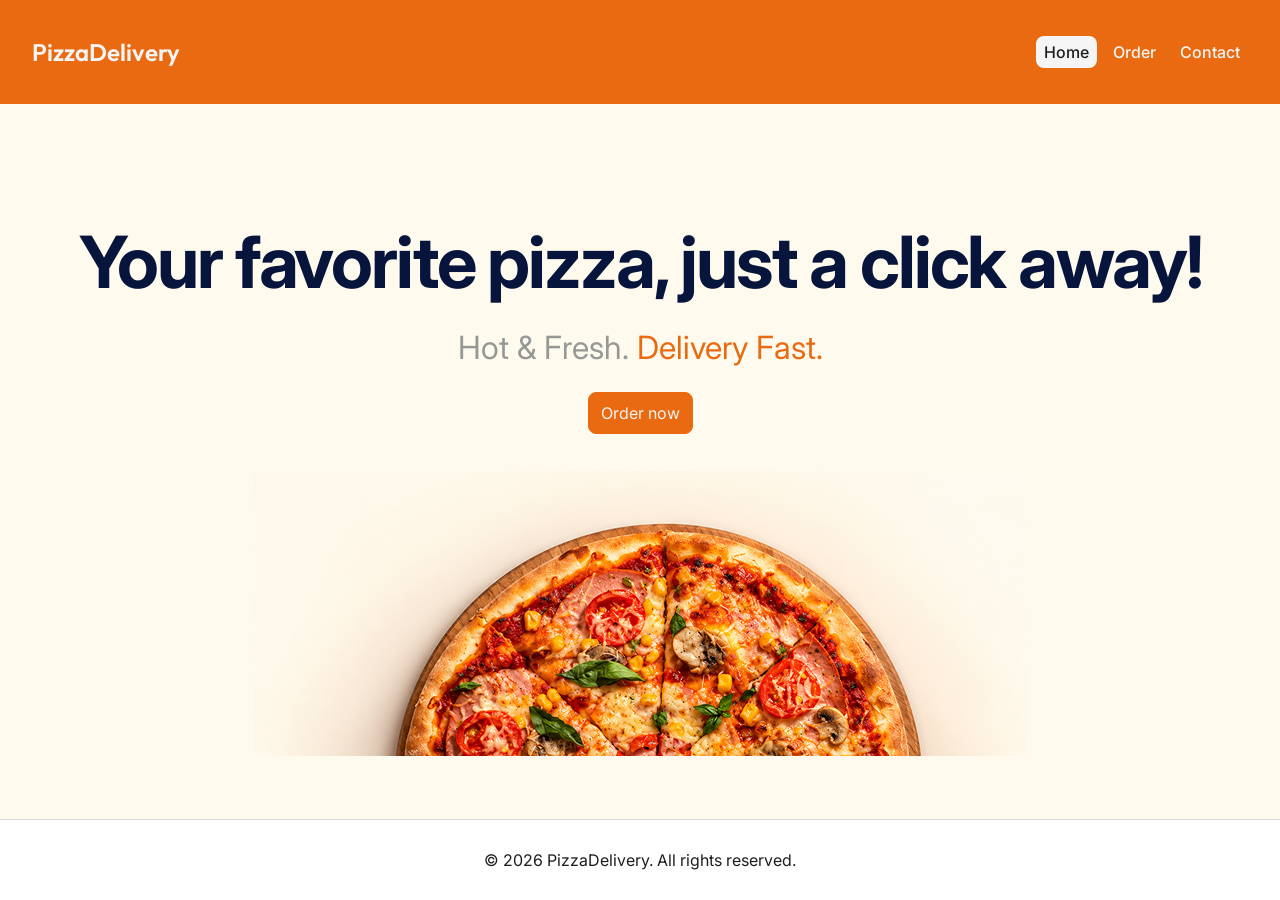
<file: index.html>
<!DOCTYPE HTML>
<html lang="en">
    <head>
        <meta charset="UTF-8">
        <meta name="viewport" content="width=device-width, initial-scale=1.0">
        <meta name="description" content="Pizza Delivery Service">
        <title>PizzaDelivery</title>
        <link rel="preconnect" href="https://fonts.googleapis.com">
        <link rel="preconnect" href="https://fonts.gstatic.com" crossorigin>
        <link href="https://fonts.googleapis.com/css2?family=Inter:wght@400;500;700&family=Outfit:wght@600&display=swap" rel="stylesheet">
        <link rel="stylesheet" href="base.css">
        <link rel="stylesheet" href="index.css">
    </head>
<body>
    <!-- Shared header: built by script.js -->
    <site-header></site-header>
    <!--This is used to display the main content of the website.-->
    <main>
        <section class="hero">
            <h1 class="headline">Your favorite pizza, just a click away!</h1>
            <p class="featured">Hot &amp; Fresh. <span class="accent">Delivery Fast.</span></p>
            <a class="button button--accent" href="order.html">Order now</a>
        </section>
        <img class="hero-image" src="images/home.png" alt="Freshly baked pizza with ham, tomato, mushrooms and basil">
    </main>
    <!-- Shared footer: built by script.js -->
    <site-footer></site-footer>

    <!--This connects to the JavaScript file.-->
    <script src="script.js"></script>
</body>
</html>
</file>
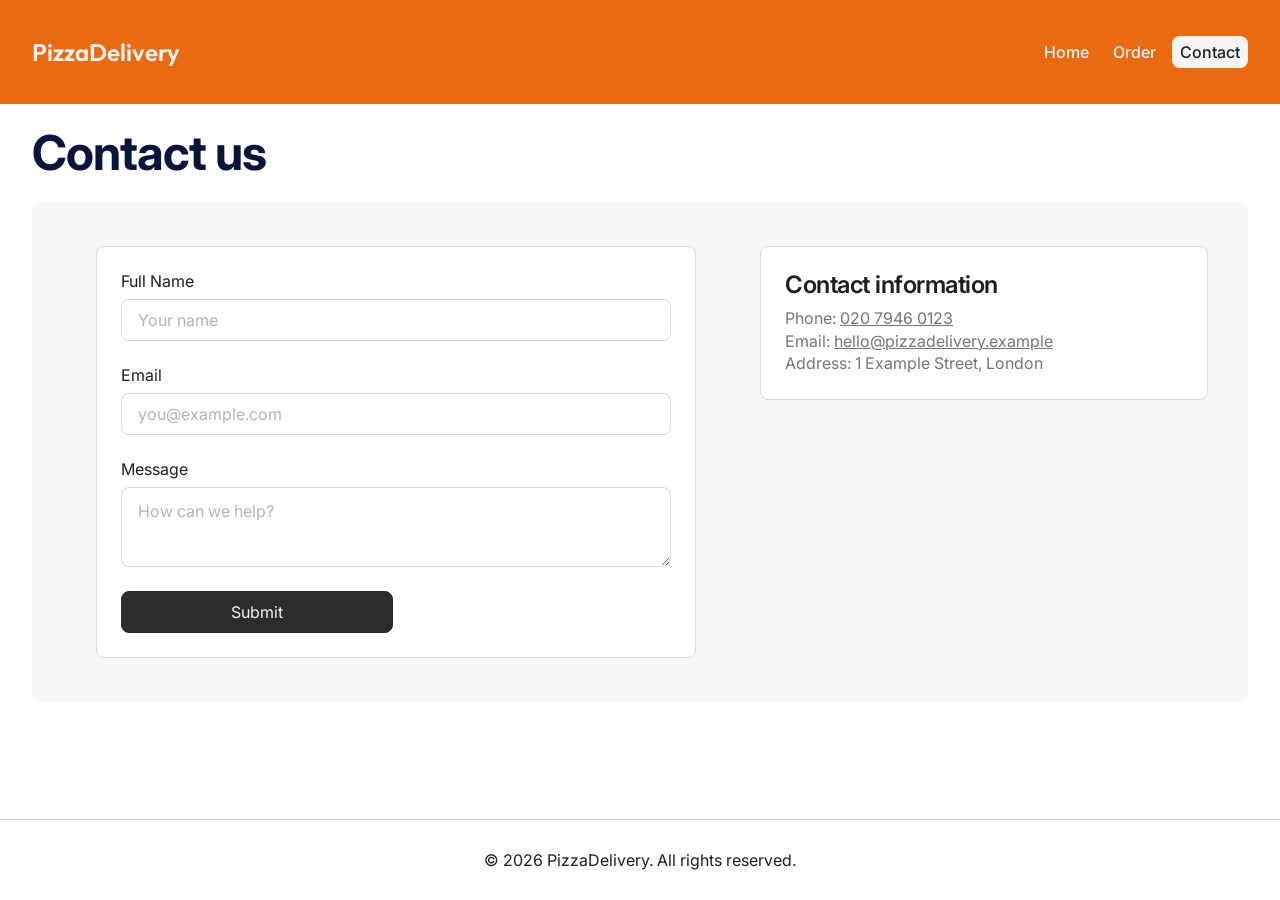
<file: contact.html>
<!DOCTYPE HTML>
<html lang="en">
    <head>
        <meta charset="UTF-8">
        <meta name="viewport" content="width=device-width, initial-scale=1.0">
        <meta name="description" content="Contact PizzaDelivery">
        <title>Contact - PizzaDelivery</title>
        <link rel="preconnect" href="https://fonts.googleapis.com">
        <link rel="preconnect" href="https://fonts.gstatic.com" crossorigin>
        <link href="https://fonts.googleapis.com/css2?family=Inter:wght@400;500;600;700&family=Outfit:wght@600&display=swap" rel="stylesheet">
        <link rel="stylesheet" href="base.css">
        <link rel="stylesheet" href="contact.css">
    </head>
<body>
    <!-- Shared header: built by script.js -->
    <site-header></site-header>

    <main class="contact-page">
        <h1 class="page-title page-title--no-divider">Contact us</h1>

        <div class="page-columns">
            <!-- Left column: the contact form -->
            <form class="form card contact-form" id="contact-form">
                <label for="contact-name">Full Name</label>
                <input type="text" id="contact-name" name="name" placeholder="Your name" required>

                <label for="contact-email">Email</label>
                <input type="email" id="contact-email" name="email" placeholder="you@example.com" required>

                <label for="contact-message">Message</label>
                <textarea id="contact-message" name="message" placeholder="How can we help?" required></textarea>

                <button type="submit" class="button button--primary">Submit</button>
            </form>

            <!-- Right column: contact information -->
            <aside class="card contact-info">
                <h2 class="card-title">Contact information</h2>
                <address class="contact-details">
                    <p>Phone: <a href="tel:02079460123">020 7946 0123</a></p>
                    <p>Email: <a href="mailto:hello@pizzadelivery.example">hello@pizzadelivery.example</a></p>
                    <p>Address: 1 Example Street, London</p>
                </address>
            </aside>
        </div>
    </main>

    <!-- Shared footer: built by script.js -->
    <site-footer></site-footer>

    <!--This connects to the JavaScript file.-->
    <script src="script.js"></script>
</body>
</html>
</file>
<file: base.css>
/* Shared styles: loaded on every page, before the page's own stylesheet.
Figma, 2026, Simple Design System, https://www.figma.com/community/file/1380235722331273046/simple-design-system, 23th Oct 2026,

/* =========================================================
   1. Variables
   ========================================================= */
:root {
    /* Colours */
    --color-background-default: #FFFFFF;
    --color-background-brand-primary: #2C2C2C;
    --color-background-brand-secondary: #F8F7F5;
    --color-background-hero: #FEFAED;
    --color-primary: #EA6A12;
    --color-text-primary: #1E1E1E;
    --color-text-secondary: #757575;
    --color-text-tertiary: #B3B3B3;
    --color-text-headline: #07143B;
    --color-text-subtitle: #959895;
    --color-text-on-primary: #F5F5F5;
    --color-border: #D9D9D9;

    /* State colours: mixed from the colours above, so there are no extra HEX values.
       "hover" is a little darker, "active" (while pressed) is darker still. */
    --color-primary-hover: color-mix(in srgb, var(--color-primary), var(--color-text-primary) 15%);
    --color-primary-active: color-mix(in srgb, var(--color-primary), var(--color-text-primary) 30%);
    --color-brand-primary-hover: color-mix(in srgb, var(--color-background-brand-primary), var(--color-text-headline) 50%);
    --color-brand-primary-active: var(--color-text-headline);
    --color-secondary-hover: var(--color-border);
    --color-secondary-active: color-mix(in srgb, var(--color-border), var(--color-text-primary) 15%);
    --color-on-primary-hover: color-mix(in srgb, var(--color-text-on-primary) 15%, transparent);
    --color-on-primary-active: color-mix(in srgb, var(--color-text-on-primary) 30%, transparent);
    --color-overlay: color-mix(in srgb, var(--color-text-primary) 20%, transparent);

    /* Typography */
    --font-family: "Inter", system-ui, -apple-system, "Segoe UI", Roboto, Helvetica, Arial, sans-serif;
    --font-family-logo: "Outfit", var(--font-family);
    --h6: 14px;
    --h5: 16px;
    --h4: 24px;
    --h3: 32px;
    --h2: 48px;
    --h1: 72px;

    /* Sizes */
    --footer-height: 81px; /* the body leaves this much space at the bottom for the footer */

    /* Shapes */
    --radius: 8px;
    --focus-ring: 2px solid var(--color-primary);
}

/* =========================================================
   2. Base
   ========================================================= */
* {
    box-sizing: border-box;
}

body {
    margin: 0;
    padding-bottom: var(--footer-height); /* space for the fixed footer, so it never covers content */
    font-family: var(--font-family);
    color: var(--color-text-primary);
    background-color: var(--color-background-default);
}

img {
    max-width: 100%;
}

/* =========================================================
   3. Header and footer
   ========================================================= */

.site-header {
    display: flex;
    justify-content: space-between;
    align-items: center;
    padding: 32px;
    background-color: var(--color-primary);
}

.logo {
    font-family: var(--font-family-logo);
    font-weight: 600;
    font-size: var(--h4);
    line-height: 40px;
    color: var(--color-text-on-primary);
    text-decoration: none;
}

.nav-list {
    display: flex;
    gap: 8px;
    list-style: none;
    margin: 0;
    padding: 0;
}

.nav-list a {
    display: block;
    padding: 8px;
    border-radius: var(--radius);
    font-weight: 500;
    font-size: var(--h5);
    line-height: 1;
    color: var(--color-text-on-primary);
    text-decoration: none;
}

.nav-list a:hover {
    background-color: var(--color-on-primary-hover);
}

.nav-list a:active {
    background-color: var(--color-on-primary-active);
}

.nav-list a:focus-visible {
    outline: 2px solid var(--color-text-on-primary);
    outline-offset: 2px;
}

/* The link of the page you are on (set with aria-current="page" in the HTML) */
.nav-list a[aria-current="page"] {
    background-color: var(--color-text-on-primary);
    color: var(--color-text-primary);
}

/* Footer fixed to the bottom of the window, always visible */
.site-footer {
    position: fixed;
    right: 0;
    bottom: 0;
    left: 0;
    z-index: 10; /* stays above the page content when scrolling */
    display: flex;
    justify-content: center;
    align-items: center;
    height: var(--footer-height);
    padding: 0 32px;
    border-top: 1px solid var(--color-border);
    background-color: var(--color-background-default);
    text-align: center;
    font-size: var(--h5);
}

.site-footer p {
    margin: 0;
}

/* =========================================================
   4. Components: reusable on any page
   ========================================================= */

/* Page title with a divider line underneath */
.page-title {
    margin: 0;
    padding-bottom: 20px;
    border-bottom: 1px solid var(--color-border);
    font-size: var(--h2);
    font-weight: 700;
    line-height: 1.2;
    letter-spacing: -0.02em;
    color: var(--color-text-headline);
}

/* Page title without the divider line */
.page-title--no-divider {
    padding-bottom: 0;
    border-bottom: 0;
}

/* Two-column layout on a grey panel: a wide main column and a narrower side column.
   Used by the Order page (menu + basket) and the Contact page (form + details). */
.page-columns {
    display: grid;
    grid-template-columns: minmax(0, 735px) minmax(240px, 448px);
    justify-content: space-between;
    align-items: start;
    gap: 64px;
    margin: 32px;
    padding: 32px 40px 64px 64px;
    border-radius: 10px;
    background-color: var(--color-background-brand-secondary);
}

/* White box with a border (<div class="card">) */
.card {
    padding: 24px;
    border: 1px solid var(--color-border);
    border-radius: var(--radius);
    background-color: var(--color-background-default);
}

.card-title {
    margin: 0;
    font-size: var(--h4);
    font-weight: 600;
    line-height: 1.2;
    letter-spacing: -0.02em;
}

/* Divider line (<hr class="divider">) */
.divider {
    width: 100%;
    margin: 24px 0;
    border: 0;
    border-top: 1px solid var(--color-border);
}

/* Buttons
   Use "button" plus one colour: button--primary, button--secondary or button--accent.
   Add button--block to make it full width.
   Example: <button class="button button--primary">Continue</button> */
.button {
    display: inline-flex;
    justify-content: center;
    align-items: center;
    gap: 8px;
    padding: 12px;
    border: 1px solid transparent;
    border-radius: var(--radius);
    font-family: inherit;
    font-size: var(--h5);
    line-height: 1;
    text-decoration: none;
    cursor: pointer;
    transition: background-color 0.15s, border-color 0.15s, color 0.15s;
}

.button:focus-visible {
    outline: var(--focus-ring);
    outline-offset: 2px;
}

.button:disabled {
    opacity: 0.4;
    cursor: not-allowed;
}

.button--block {
    width: 100%;
}

/* Dark button: the main action (Place order, Continue, Confirm) */
.button--primary {
    background-color: var(--color-background-brand-primary);
    border-color: var(--color-background-brand-primary);
    color: var(--color-text-on-primary);
}

.button--primary:hover:not(:disabled) {
    background-color: var(--color-brand-primary-hover);
    border-color: var(--color-brand-primary-hover);
}

.button--primary:active:not(:disabled) {
    background-color: var(--color-brand-primary-active);
    border-color: var(--color-brand-primary-active);
}

/* Light button: the other choice (Cancel, Back) */
.button--secondary {
    background-color: var(--color-background-brand-secondary);
    border-color: var(--color-border);
    color: var(--color-text-primary);
}

.button--secondary:hover:not(:disabled) {
    background-color: var(--color-secondary-hover);
}

.button--secondary:active:not(:disabled) {
    background-color: var(--color-secondary-active);
    border-color: var(--color-secondary-active);
}

/* Orange button: calls to action on the brand colour (Order now) */
.button--accent {
    background-color: var(--color-primary);
    border-color: var(--color-primary);
    color: var(--color-text-on-primary);
}

.button--accent:hover:not(:disabled) {
    background-color: var(--color-primary-hover);
    border-color: var(--color-primary-hover);
}

.button--accent:active:not(:disabled) {
    background-color: var(--color-primary-active);
    border-color: var(--color-primary-active);
}

/* Small button with only a symbol or icon (+, −, ×)
   Always give it an aria-label so screen readers can name it. */
.icon-button {
    display: inline-flex;
    justify-content: center;
    align-items: center;
    min-width: 24px;
    min-height: 24px;
    padding: 0;
    border: 0;
    border-radius: 4px;
    background: transparent;
    font-family: inherit;
    font-size: var(--h5);
    line-height: 1;
    color: var(--color-text-primary);
    cursor: pointer;
    transition: color 0.15s;
}

.icon-button:hover:not(:disabled) {
    color: var(--color-primary);
}

.icon-button:active:not(:disabled) {
    color: var(--color-primary-active);
}

.icon-button:focus-visible {
    outline: var(--focus-ring);
    outline-offset: 2px;
}

.icon-button:disabled {
    opacity: 0.35;
    cursor: not-allowed;
}

/* Dropdown (<select class="select">) */
.select {
    appearance: none;
    min-width: 120px;
    height: 40px;
    padding: 0 36px 0 16px;
    border: 1px solid var(--color-border);
    border-radius: var(--radius);
    background: var(--color-background-default) url("images/icons/chevron-down.svg") no-repeat right 12px center;
    font-family: inherit;
    font-size: var(--h5);
    color: var(--color-text-primary);
    cursor: pointer;
}

/* Forms (<form class="form">): labels above full-width fields */
.form label {
    display: block;
    margin-bottom: 8px;
    font-size: var(--h5);
}

.form input,
.form textarea {
    display: block;
    width: 100%;
    margin-bottom: 24px;
    padding: 12px 16px;
    border: 1px solid var(--color-border);
    border-radius: var(--radius);
    background-color: var(--color-background-default);
    font-family: inherit;
    font-size: var(--h5);
    line-height: 1;
    color: var(--color-text-primary);
}

.form input {
    height: 42px;
}

.form textarea {
    min-height: 80px;
    line-height: 1.4;
    resize: vertical;
}

.form ::placeholder {
    color: var(--color-text-tertiary);
}

/* Field states, shared by dropdowns and form fields */
.select:hover,
.form input:hover,
.form textarea:hover {
    border-color: var(--color-text-tertiary);
}

.select:focus-visible,
.form input:focus-visible,
.form textarea:focus-visible {
    outline: var(--focus-ring);
    outline-offset: 2px;
}

/* Modal (<dialog class="modal">) */
.modal {
    width: 560px;
    max-width: calc(100% - 32px);
    max-height: calc(100vh - 32px);
    padding: 24px;
    border: 1px solid var(--color-border);
    border-radius: var(--radius);
    background-color: var(--color-background-default);
    color: var(--color-text-primary);
    overflow-y: auto;
}

.modal::backdrop {
    background-color: var(--color-overlay);
}

.modal-title {
    margin: 0 0 24px;
    font-size: var(--h4);
    font-weight: 600;
    line-height: 1.2;
}

/* Row of buttons at the bottom of a modal: they share the width equally */
.modal-buttons {
    display: flex;
    gap: 24px;
    margin-top: 24px;
}

.modal-buttons .button {
    flex: 1;
}

/* =========================================================
   Smaller screens
   ========================================================= */

/* Medium screens: the two columns stack */
@media (max-width: 1024px) {
    .page-columns {
        grid-template-columns: minmax(0, 1fr);
        gap: 32px;
        padding: 32px;
    }
}

@media (max-width: 768px) {
    /* A shorter footer, so it takes less of a small screen */
    :root {
        --footer-height: 52px;
    }

    .site-footer {
        padding: 0 16px;
        font-size: var(--h6);
    }

    .page-columns {
        margin: 16px;
        padding: 20px 16px;
    }

    .site-header {
        flex-wrap: wrap;
        gap: 8px;
        padding: 16px;
    }

    .page-title {
        font-size: var(--h3);
    }
}

@media (max-width: 480px) {
    .modal {
        padding: 20px;
    }

    .modal-buttons {
        gap: 12px;
    }
}
</file>
<file: index.css>
/* Homepage styles: loaded only on index.html, after base.css */
/*Figma, 2026, Assessment - Pizza Delivery Service, https://www.figma.com/design/Oi7bHtK25JVwNCRG0CuH3C/Assessment---Pizza-Delivery-Service?node-id=319-18357&t=JVx0b7NmKpNbbagr-1, 23th Oct 2026,*/


body {
    background-color: var(--color-background-hero);
}

.hero {
    display: flex;
    flex-direction: column;
    align-items: center;
    gap: 24px;
    padding: 115px 20px 37px;
    text-align: center;
}

.headline {
    margin: 0;
    font-size: var(--h1);
    font-weight: 700;
    line-height: 1.2;
    letter-spacing: -0.03em;
    color: var(--color-text-headline);
}

.featured {
    margin: 0;
    font-size: var(--h3);
    line-height: 1.2;
    color: var(--color-text-subtitle);
}

.featured .accent {
    color: var(--color-primary);
}

.hero-image {
display: block;
    max-width: 100%;   /* shrink on screens narrower than the image, never grow */
    height: auto;      /* keep the proportions when it shrinks */
    margin: 0 auto;    /* centre it under the text */
}

/* Small screens */
@media (max-width: 768px) {
    .headline {
        font-size: var(--h2);
    }

    .featured {
        font-size: var(--h4);
    }
}
</file>
<file: contact.css>
/* Contact page styles: loaded only on contact.html, after base.css.
   The two columns (.page-columns), white boxes (.card), form fields (.form)
   and the Submit button (.button) all come from base.css. */

/* Title sits above the grey panel */
.contact-page .page-title {
    margin: 20px 32px 0;
}

.contact-page .page-columns {
    margin-top: 20px;
    padding-top: 44px;
    padding-bottom: 44px;
}

/* Submit button: fixed width instead of the full form width */
.contact-form .button {
    width: 100%;
    max-width: 272px;
}

/* Contact information card */
.contact-info {
    display: flex;
    flex-direction: column;
    gap: 8px;
}

.contact-details {
    font-style: normal; /* <address> is italic by default */
    font-size: var(--h5);
    line-height: 1.4;
    color: var(--color-text-secondary);
}

.contact-details p {
    margin: 0;
}

.contact-details a {
    color: inherit;
}

.contact-details a:hover {
    color: var(--color-primary);
}

.contact-details a:active {
    color: var(--color-primary-active);
}

.contact-details a:focus-visible {
    outline: var(--focus-ring);
    outline-offset: 2px;
}

/* Small screens */
@media (max-width: 768px) {
    .contact-page .page-title {
        margin: 16px 16px 0;
    }

    .contact-page .page-columns {
        margin-top: 16px;
        padding-top: 20px;
        padding-bottom: 20px;
    }

    .contact-form .button {
        max-width: none;
    }
}
</file>
